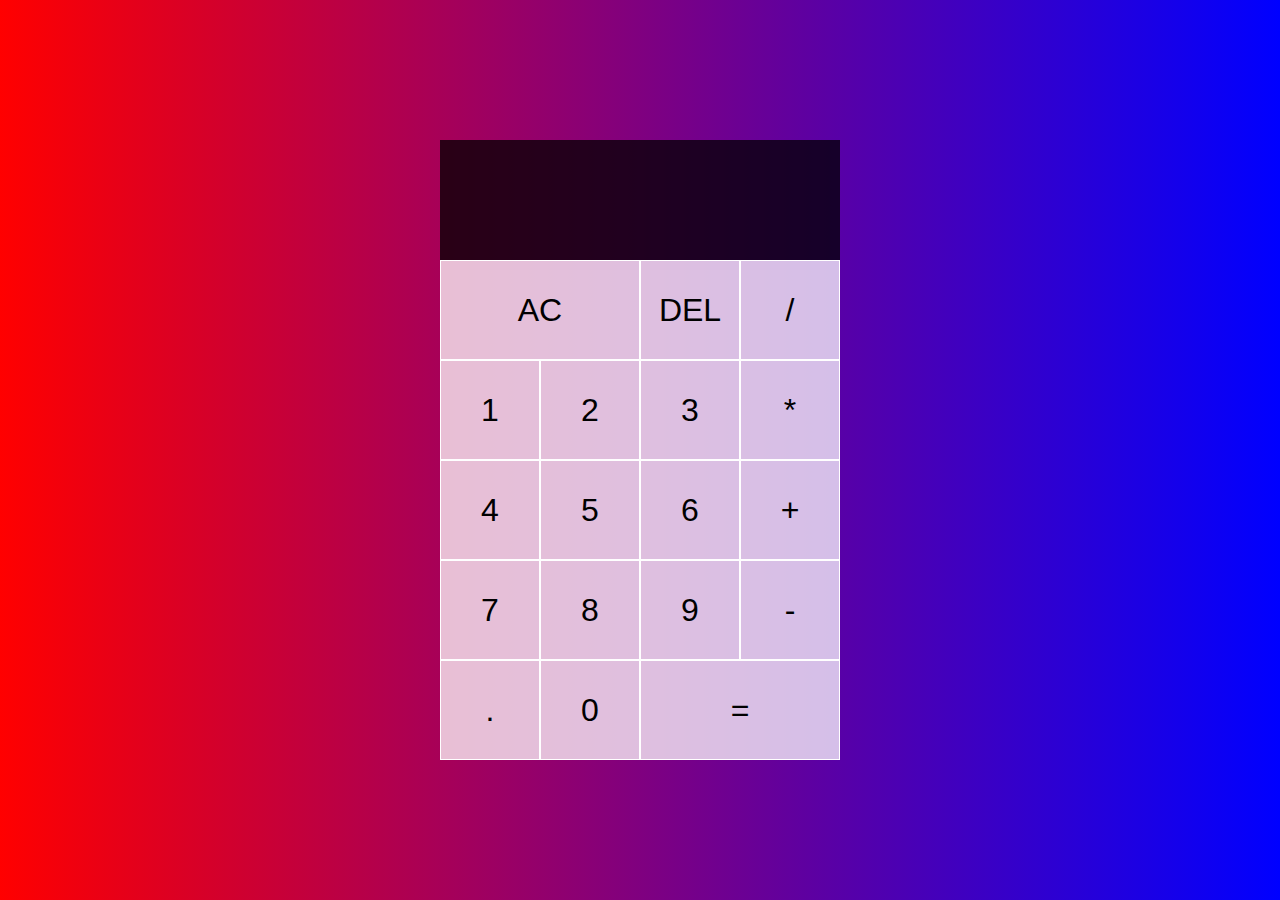
<file: Calculator_285Official/index.html>
<!DOCTYPE html>
<html lang="en">
<head>
  <meta charset="UTF-8">
  <meta name="viewport" content="width=device-width, initial-scale=1.0">
  <meta http-equiv="X-UA-Compatible" content="ie=edge">
  <title>Calculator</title>
  <link href="styles.css" rel="stylesheet">
  <script src="script.js" defer></script>
</head>
<body>
  <div class="calculator-grid">
    <div class="output">
      <div data-previous-operand class="previous-operand"></div>
      <div data-current-operand class="current-operand"></div>
    </div>
    <button data-all-clear class="span-two">AC</button>
    <button data-delete>DEL</button>
    <button data-operation>/</button>
    <button data-number>1</button>
    <button data-number>2</button>
    <button data-number>3</button>
    <button data-operation>*</button>
    <button data-number>4</button>
    <button data-number>5</button>
    <button data-number>6</button>
    <button data-operation>+</button>
    <button data-number>7</button>
    <button data-number>8</button>
    <button data-number>9</button>
    <button data-operation>-</button>
    <button data-number>.</button>
    <button data-number>0</button>
    <button data-equals class="span-two">=</button>
  </div>
</body>
</html>
</file>
<file: Calculator_285Official/styles.css>
*, *::before, *::after {
  box-sizing: border-box;
  font-family: Gotham Rounded, sans-serif;
  font-weight: normal;
}

body {
  padding: 0;
  margin: 0;
	background: linear-gradient(to right, red, blue);
}

.calculator-grid {
  display: grid;
  justify-content: center;
  align-content: center;
  min-height: 100vh;
  grid-template-columns: repeat(4, 100px);
  grid-template-rows: minmax(120px, auto) repeat(5, 100px);
}

.calculator-grid > button {
  cursor: pointer;
  font-size: 2rem;
  border: 1px solid white;
  outline: none;
  background-color: rgba(255, 255, 255, .75);
}

.calculator-grid > button:hover {
  background-color: rgba(255, 255, 255, .9);
}

.span-two {
  grid-column: span 2;
}

.output {
  grid-column: 1 / -1;
  background-color: rgba(0, 0, 0, .75);
  display: flex;
  align-items: flex-end;
  justify-content: space-around;
  flex-direction: column;
  padding: 10px;
  word-wrap: break-word;
  word-break: break-all;
}

.output .previous-operand {
  color: rgba(255, 255, 255, .75);
  font-size: 1.5rem;
}

.output .current-operand {
  color: white;
  font-size: 2.5rem;
}
</file>
